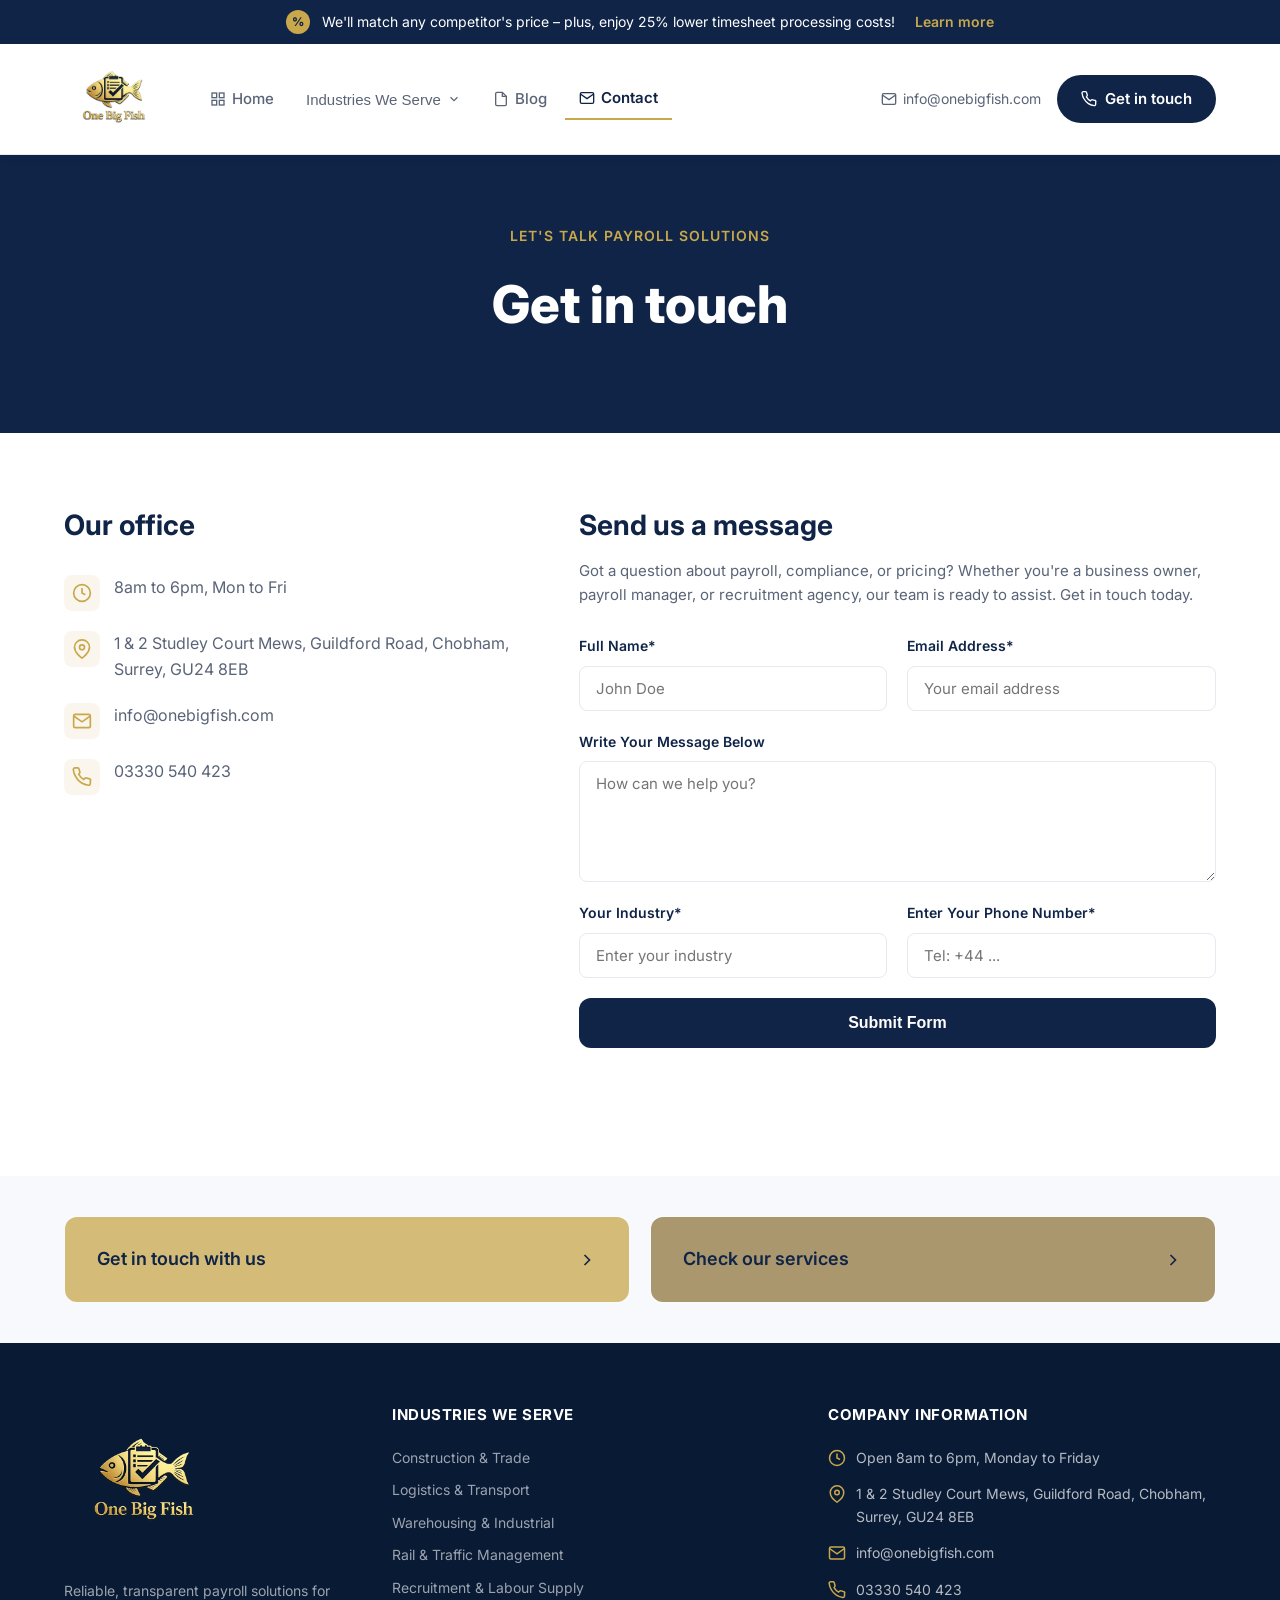
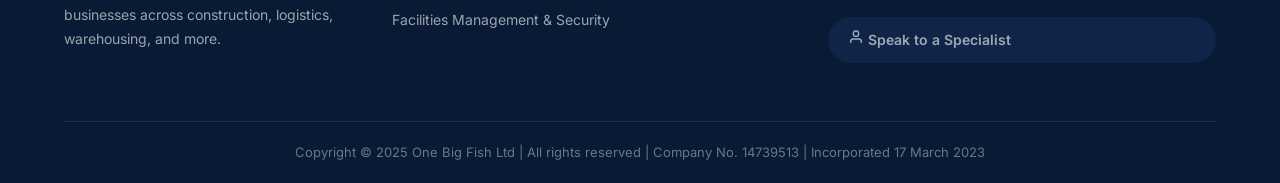
<file: contact.html>
<!DOCTYPE html>
<html lang="en">
<head>
  <meta charset="UTF-8" />
  <meta name="viewport" content="width=device-width, initial-scale=1.0" />
  <title>Contact Us – One Big Fish</title>
  <link rel="stylesheet" href="styles.css" />
  <link href="https://fonts.googleapis.com/css2?family=Inter:wght@400;500;600;700;800&display=swap" rel="stylesheet" />
</head>
<body>

<!-- Promo Bar -->
<div class="promo-bar">
  <span class="promo-icon">%</span>
  <span>We'll match any competitor's price – plus, enjoy 25% lower timesheet processing costs!</span>
  <a href="contact.html" class="promo-link">Learn more</a>
</div>

<!-- Navigation -->
<nav class="navbar">
  <div class="nav-inner">
    <a href="index.html" class="nav-logo">
      <img src="logo.jpeg" alt="One Big Fish" />
    </a>
    <div class="nav-links">
      <a href="index.html" class="nav-link">
        <svg width="16" height="16" viewBox="0 0 24 24" fill="none" stroke="currentColor" stroke-width="2"><rect x="3" y="3" width="7" height="7"/><rect x="14" y="3" width="7" height="7"/><rect x="3" y="14" width="7" height="7"/><rect x="14" y="14" width="7" height="7"/></svg>
        Home
      </a>
      <div class="nav-dropdown">
        <button class="nav-link dropdown-toggle">
          Industries We Serve
          <svg width="14" height="14" viewBox="0 0 24 24" fill="none" stroke="currentColor" stroke-width="2"><polyline points="6 9 12 15 18 9"/></svg>
        </button>
        <div class="dropdown-menu">
          <a href="construction-trade.html">🔨 Construction &amp; Trade</a>
          <a href="logistics-transport.html">🚚 Logistics &amp; Transport</a>
          <a href="warehousing-industrial.html">🏭 Warehousing &amp; Industrial</a>
          <a href="rail-traffic-management.html">🚂 Rail &amp; Traffic Management</a>
          <a href="recruitment-labour-supply.html">🌐 Recruitment &amp; Labour Supply</a>
          <a href="facilities-management-security.html">🏢 Facilities Management &amp; Security</a>
        </div>
      </div>
      <a href="blog.html" class="nav-link">
        <svg width="16" height="16" viewBox="0 0 24 24" fill="none" stroke="currentColor" stroke-width="2"><path d="M14 2H6a2 2 0 0 0-2 2v16a2 2 0 0 0 2 2h12a2 2 0 0 0 2-2V8z"/><polyline points="14 2 14 8 20 8"/></svg>
        Blog
      </a>
      <a href="contact.html" class="nav-link active">
        <svg width="16" height="16" viewBox="0 0 24 24" fill="none" stroke="currentColor" stroke-width="2"><path d="M4 4h16c1.1 0 2 .9 2 2v12c0 1.1-.9 2-2 2H4c-1.1 0-2-.9-2-2V6c0-1.1.9-2 2-2z"/><polyline points="22,6 12,13 2,6"/></svg>
        Contact
      </a>
    </div>
    <div class="nav-right">
      <a href="mailto:info@onebigfish.com" class="nav-email">
        <svg width="16" height="16" viewBox="0 0 24 24" fill="none" stroke="currentColor" stroke-width="2"><path d="M4 4h16c1.1 0 2 .9 2 2v12c0 1.1-.9 2-2 2H4c-1.1 0-2-.9-2-2V6c0-1.1.9-2 2-2z"/><polyline points="22,6 12,13 2,6"/></svg>
        info@onebigfish.com
      </a>
      <a href="contact.html" class="btn-primary">
        <svg width="16" height="16" viewBox="0 0 24 24" fill="none" stroke="currentColor" stroke-width="2"><path d="M22 16.92v3a2 2 0 0 1-2.18 2 19.79 19.79 0 0 1-8.63-3.07A19.5 19.5 0 0 1 4.69 12 19.79 19.79 0 0 1 1.61 3.45 2 2 0 0 1 3.58 1h3a2 2 0 0 1 2 1.72 12.84 12.84 0 0 0 .7 2.81 2 2 0 0 1-.45 2.11L8.09 8.91a16 16 0 0 0 6 6l1.27-1.27a2 2 0 0 1 2.11-.45 12.84 12.84 0 0 0 2.81.7A2 2 0 0 1 22 16.92z"/></svg>
        Get in touch
      </a>
    </div>
    <button class="hamburger" id="hamburger" onclick="toggleMenu()">
      <span></span><span></span><span></span>
    </button>
  </div>
</nav>

<!-- Mobile Menu -->
<div class="mobile-menu" id="mobileMenu">
  <a href="index.html">Home</a>
  <a href="industries.html">Industries We Serve</a>
  <a href="blog.html">Blog</a>
  <a href="contact.html">Contact</a>
  <a href="contact.html" class="btn-primary">Get in touch</a>
</div>

<!-- Contact Hero -->
<section class="page-hero">
  <div class="container">
    <p class="page-eyebrow">Let's Talk Payroll Solutions</p>
    <h1>Get in touch</h1>
  </div>
</section>

<!-- Contact Body -->
<section class="contact-section">
  <div class="container">
    <div class="contact-grid">
      <!-- Left: Office Info -->
      <div class="contact-info">
        <h2>Our office</h2>
        <div class="contact-info-item">
          <div class="contact-info-icon">
            <svg width="20" height="20" viewBox="0 0 24 24" fill="none" stroke="#C9A84C" stroke-width="2"><circle cx="12" cy="12" r="10"/><polyline points="12 6 12 12 16 14"/></svg>
          </div>
          <span>8am to 6pm, Mon to Fri</span>
        </div>
        <div class="contact-info-item">
          <div class="contact-info-icon">
            <svg width="20" height="20" viewBox="0 0 24 24" fill="none" stroke="#C9A84C" stroke-width="2"><path d="M21 10c0 7-9 13-9 13s-9-6-9-13a9 9 0 0 1 18 0z"/><circle cx="12" cy="10" r="3"/></svg>
          </div>
          <span>1 &amp; 2 Studley Court Mews, Guildford Road, Chobham, Surrey, GU24 8EB</span>
        </div>
        <div class="contact-info-item">
          <div class="contact-info-icon">
            <svg width="20" height="20" viewBox="0 0 24 24" fill="none" stroke="#C9A84C" stroke-width="2"><path d="M4 4h16c1.1 0 2 .9 2 2v12c0 1.1-.9 2-2 2H4c-1.1 0-2-.9-2-2V6c0-1.1.9-2 2-2z"/><polyline points="22,6 12,13 2,6"/></svg>
          </div>
          <span>info@onebigfish.com</span>
        </div>
        <div class="contact-info-item">
          <div class="contact-info-icon">
            <svg width="20" height="20" viewBox="0 0 24 24" fill="none" stroke="#C9A84C" stroke-width="2"><path d="M22 16.92v3a2 2 0 0 1-2.18 2 19.79 19.79 0 0 1-8.63-3.07A19.5 19.5 0 0 1 4.69 12 19.79 19.79 0 0 1 1.61 3.45 2 2 0 0 1 3.58 1h3a2 2 0 0 1 2 1.72 12.84 12.84 0 0 0 .7 2.81 2 2 0 0 1-.45 2.11L8.09 8.91a16 16 0 0 0 6 6l1.27-1.27a2 2 0 0 1 2.11-.45 12.84 12.84 0 0 0 2.81.7A2 2 0 0 1 22 16.92z"/></svg>
          </div>
          <span>03330 540 423</span>
        </div>
        <!-- Map placeholder -->
        <div class="map-placeholder">
          <iframe
            src="https://www.google.com/maps/embed?pb=!1m18!1m12!1m3!1d317715.7119263355!2d-0.3817765050059693!3d51.528308000000006!2m3!1f0!2f0!3f0!3m2!1i1024!2i768!4f13.1!3m3!1m2!1s0x47d8a00baf21de75%3A0x52963a5addd52a99!2sLondon%2C%20UK!5e0!3m2!1sen!2suk!4v1"
            width="100%" height="280" style="border:0;border-radius:12px;" allowfullscreen="" loading="lazy">
          </iframe>
        </div>
      </div>

      <!-- Right: Contact Form -->
      <div class="contact-form-wrap">
        <h2>Send us a message</h2>
        <p>Got a question about payroll, compliance, or pricing? Whether you're a business owner, payroll manager, or recruitment agency, our team is ready to assist. Get in touch today.</p>
        <form class="contact-form" onsubmit="handleSubmit(event)">
          <div class="form-row">
            <div class="form-group">
              <label>Full Name*</label>
              <input type="text" placeholder="John Doe" required />
            </div>
            <div class="form-group">
              <label>Email Address*</label>
              <input type="email" placeholder="Your email address" required />
            </div>
          </div>
          <div class="form-group">
            <label>Write Your Message Below</label>
            <textarea placeholder="How can we help you?" rows="5" required></textarea>
          </div>
          <div class="form-row">
            <div class="form-group">
              <label>Your Industry*</label>
              <input type="text" placeholder="Enter your industry" required />
            </div>
            <div class="form-group">
              <label>Enter Your Phone Number*</label>
              <input type="tel" placeholder="Tel: +44 ..." required />
            </div>
          </div>
          <button type="submit" class="btn-submit">Submit Form</button>
        </form>
      </div>
    </div>
  </div>
</section>

<!-- CTA Banner -->
<section class="cta-banner">
  <div class="container">
    <div class="cta-grid">
      <a href="contact.html" class="cta-card cta-card--left">
        <span>Get in touch with us</span>
        <svg width="20" height="20" viewBox="0 0 24 24" fill="none" stroke="currentColor" stroke-width="2"><polyline points="9 18 15 12 9 6"/></svg>
      </a>
      <a href="industries.html" class="cta-card cta-card--right">
        <span>Check our services</span>
        <svg width="20" height="20" viewBox="0 0 24 24" fill="none" stroke="currentColor" stroke-width="2"><polyline points="9 18 15 12 9 6"/></svg>
      </a>
    </div>
  </div>
</section>

<!-- Footer -->
<footer class="footer">
  <div class="container">
    <div class="footer-grid">
      <div class="footer-brand">
        <img src="logo.jpeg" alt="One Big Fish" />
        <p>Reliable, transparent payroll solutions for businesses across construction, logistics, warehousing, and more.</p>
      </div>
      <div class="footer-col">
        <h4>Industries We Serve</h4>
        <a href="construction-trade.html">Construction &amp; Trade</a>
        <a href="logistics-transport.html">Logistics &amp; Transport</a>
        <a href="warehousing-industrial.html">Warehousing &amp; Industrial</a>
        <a href="rail-traffic-management.html">Rail &amp; Traffic Management</a>
        <a href="recruitment-labour-supply.html">Recruitment &amp; Labour Supply</a>
        <a href="facilities-management-security.html">Facilities Management &amp; Security</a>
      </div>
      <div class="footer-col">
        <h4>Company Information</h4>
        <div class="footer-info-item">
          <svg width="18" height="18" viewBox="0 0 24 24" fill="none" stroke="#C9A84C" stroke-width="2"><circle cx="12" cy="12" r="10"/><polyline points="12 6 12 12 16 14"/></svg>
          <span>Open 8am to 6pm, Monday to Friday</span>
        </div>
        <div class="footer-info-item">
          <svg width="18" height="18" viewBox="0 0 24 24" fill="none" stroke="#C9A84C" stroke-width="2"><path d="M21 10c0 7-9 13-9 13s-9-6-9-13a9 9 0 0 1 18 0z"/><circle cx="12" cy="10" r="3"/></svg>
          <span>1 &amp; 2 Studley Court Mews, Guildford Road, Chobham, Surrey, GU24 8EB</span>
        </div>
        <div class="footer-info-item">
          <svg width="18" height="18" viewBox="0 0 24 24" fill="none" stroke="#C9A84C" stroke-width="2"><path d="M4 4h16c1.1 0 2 .9 2 2v12c0 1.1-.9 2-2 2H4c-1.1 0-2-.9-2-2V6c0-1.1.9-2 2-2z"/><polyline points="22,6 12,13 2,6"/></svg>
          <span>info@onebigfish.com</span>
        </div>
        <div class="footer-info-item">
          <svg width="18" height="18" viewBox="0 0 24 24" fill="none" stroke="#C9A84C" stroke-width="2"><path d="M22 16.92v3a2 2 0 0 1-2.18 2 19.79 19.79 0 0 1-8.63-3.07A19.5 19.5 0 0 1 4.69 12 19.79 19.79 0 0 1 1.61 3.45 2 2 0 0 1 3.58 1h3a2 2 0 0 1 2 1.72 12.84 12.84 0 0 0 .7 2.81 2 2 0 0 1-.45 2.11L8.09 8.91a16 16 0 0 0 6 6l1.27-1.27a2 2 0 0 1 2.11-.45 12.84 12.84 0 0 0 2.81.7A2 2 0 0 1 22 16.92z"/></svg>
          <span>03330 540 423</span>
        </div>
        <a href="contact.html" class="btn-footer">
          <svg width="16" height="16" viewBox="0 0 24 24" fill="none" stroke="currentColor" stroke-width="2"><path d="M20 21v-2a4 4 0 0 0-4-4H8a4 4 0 0 0-4 4v2"/><circle cx="12" cy="7" r="4"/></svg>
          Speak to a Specialist
        </a>
      </div>
    </div>
    <div class="footer-bottom">
      <span>Copyright © 2025 One Big Fish Ltd | All rights reserved | Company No. 14739513 | Incorporated 17 March 2023</span>
    </div>
  </div>
</footer>

<script src="scripts.js"></script>

<script>
// Dropdown
document.addEventListener('DOMContentLoaded', function() {
  var toggles = document.querySelectorAll('.dropdown-toggle');
  for (var i = 0; i < toggles.length; i++) {
    toggles[i].addEventListener('click', function(e) {
      e.preventDefault();
      e.stopPropagation();
      var menu = this.parentNode.querySelector('.dropdown-menu');
      var allMenus = document.querySelectorAll('.dropdown-menu');
      for (var j = 0; j < allMenus.length; j++) { allMenus[j].classList.remove('open'); }
      menu.classList.add('open');
      if (this.classList.contains('is-open')) {
        menu.classList.remove('open');
        this.classList.remove('is-open');
      } else {
        this.classList.add('is-open');
      }
    });
  }
  document.addEventListener('click', function() {
    var allMenus = document.querySelectorAll('.dropdown-menu');
    var allToggles = document.querySelectorAll('.dropdown-toggle');
    for (var j = 0; j < allMenus.length; j++) { allMenus[j].classList.remove('open'); }
    for (var k = 0; k < allToggles.length; k++) { allToggles[k].classList.remove('is-open'); }
  });
});
function toggleMenu() {
  var menu = document.getElementById('mobileMenu');
  menu.classList.toggle('open');
}
</script>

</body>
</html>
</file>
<file: styles.css>
/* ===== RESET & BASE ===== */
*, *::before, *::after { box-sizing: border-box; margin: 0; padding: 0; }

:root {
  --navy: #0f2447;
  --navy-dark: #091a35;
  --gold: #C9A84C;
  --gold-light: #e8c96d;
  --white: #ffffff;
  --off-white: #f8f9fc;
  --gray-100: #f1f3f7;
  --gray-200: #e5e9f0;
  --gray-400: #9aa3b5;
  --gray-600: #5a6478;
  --gray-800: #2d3748;
  --text: #1a2540;
  --radius: 12px;
  --radius-sm: 8px;
  --shadow: 0 4px 24px rgba(15,36,71,0.10);
  --shadow-lg: 0 8px 40px rgba(15,36,71,0.15);
}

html { scroll-behavior: smooth; }

body {
  font-family: 'Inter', sans-serif;
  color: var(--text);
  background: var(--white);
  line-height: 1.6;
  font-size: 16px;
}

a { text-decoration: none; color: inherit; }
img { max-width: 100%; display: block; }
ul { list-style: none; }

.container {
  max-width: 1200px;
  margin: 0 auto;
  padding: 0 24px;
}

/* ===== BUTTONS ===== */
.btn-primary {
  display: inline-flex;
  align-items: center;
  gap: 8px;
  background: var(--navy);
  color: var(--white);
  padding: 12px 24px;
  border-radius: 50px;
  font-weight: 600;
  font-size: 15px;
  transition: background 0.2s, transform 0.15s;
  white-space: nowrap;
}
.btn-primary:hover { background: var(--gold); color: var(--navy); transform: translateY(-1px); }

.btn-submit {
  width: 100%;
  background: var(--navy);
  color: var(--white);
  padding: 16px;
  border: none;
  border-radius: var(--radius);
  font-size: 16px;
  font-weight: 700;
  cursor: pointer;
  transition: background 0.2s;
}
.btn-submit:hover { background: var(--gold); color: var(--navy); }

.btn-footer {
  display: inline-flex;
  align-items: center;
  gap: 8px;
  background: var(--navy);
  color: var(--white);
  padding: 12px 20px;
  border-radius: 50px;
  font-weight: 600;
  font-size: 14px;
  margin-top: 16px;
  transition: background 0.2s;
}
.btn-footer:hover { background: var(--gold); color: var(--navy); }

/* ===== PROMO BAR ===== */
.promo-bar {
  background: var(--navy);
  color: var(--white);
  display: flex;
  align-items: center;
  justify-content: center;
  gap: 12px;
  padding: 10px 24px;
  font-size: 14px;
}
.promo-icon {
  background: var(--gold);
  color: var(--navy);
  width: 24px; height: 24px;
  border-radius: 50%;
  display: flex; align-items: center; justify-content: center;
  font-weight: 800; font-size: 12px;
  flex-shrink: 0;
}
.promo-link { color: var(--gold); font-weight: 600; margin-left: 8px; }
.promo-link:hover { text-decoration: underline; }

/* ===== NAVBAR ===== */
.navbar {
  background: var(--white);
  border-bottom: 1px solid var(--gray-200);
  position: sticky;
  top: 0;
  z-index: 100;
  box-shadow: 0 2px 12px rgba(15,36,71,0.06);
}
.nav-inner {
  max-width: 1200px;
  margin: 0 auto;
  padding: 0 24px;
  display: flex;
  align-items: center;
  gap: 32px;
  height: 110px;
}
.nav-logo img {
  height: 100px;
  width: auto;
  object-fit: contain;
  border-radius: 8px;
}
.nav-links {
  display: flex;
  align-items: center;
  gap: 4px;
  flex: 1;
}
.nav-link {
  display: flex;
  align-items: center;
  gap: 6px;
  padding: 8px 14px;
  border-radius: var(--radius-sm);
  font-size: 15px;
  font-weight: 500;
  color: var(--gray-600);
  background: none;
  border: none;
  cursor: pointer;
  transition: color 0.2s, background 0.2s;
}
.nav-link:hover, .nav-link.active { color: var(--navy); background: var(--gray-100); }
.nav-link.active { color: var(--navy); font-weight: 600; border-bottom: 2px solid var(--gold); border-radius: 0; background: none; }

/* Dropdown */
.nav-dropdown { position: relative; }
.dropdown-toggle { font-size: 15px; }
.dropdown-menu {
  display: none;
  position: absolute;
  top: calc(100% + 8px);
  left: 0;
  background: var(--white);
  border: 1px solid var(--gray-200);
  border-radius: var(--radius);
  box-shadow: var(--shadow-lg);
  min-width: 240px;
  padding: 8px;
  z-index: 200;
}
.dropdown-menu.open { display: block; }
.dropdown-menu a {
  display: block;
  padding: 10px 14px;
  font-size: 14px;
  color: var(--gray-600);
  border-radius: var(--radius-sm);
  transition: background 0.15s, color 0.15s;
}
.dropdown-menu a:hover { background: var(--gray-100); color: var(--navy); }
.nav-dropdown:hover .dropdown-menu { display: block; }

.nav-right {
  display: flex;
  align-items: center;
  gap: 16px;
  margin-left: auto;
}
.nav-email {
  display: flex;
  align-items: center;
  gap: 6px;
  font-size: 14px;
  color: var(--gray-600);
  transition: color 0.2s;
}
.nav-email:hover { color: var(--navy); }

/* Hamburger */
.hamburger {
  display: none;
  flex-direction: column;
  gap: 5px;
  background: none;
  border: none;
  cursor: pointer;
  padding: 4px;
  margin-left: auto;
}
.hamburger span {
  width: 24px; height: 2px;
  background: var(--navy);
  border-radius: 2px;
  transition: 0.3s;
}

/* Mobile Menu */
.mobile-menu {
  display: none;
  flex-direction: column;
  background: var(--white);
  border-bottom: 1px solid var(--gray-200);
  padding: 16px 24px;
  gap: 8px;
}
.mobile-menu.open { display: flex; }
.mobile-menu a {
  padding: 10px 0;
  font-size: 16px;
  color: var(--gray-600);
  border-bottom: 1px solid var(--gray-100);
}
.mobile-menu a:last-child { border-bottom: none; }

/* ===== COOKIE BANNER ===== */
.cookie-banner {
  position: fixed;
  bottom: 20px;
  left: 50%;
  transform: translateX(-50%);
  background: var(--white);
  border: 1px solid var(--gray-200);
  border-radius: 50px;
  padding: 12px 20px;
  display: flex;
  align-items: center;
  gap: 12px;
  box-shadow: var(--shadow-lg);
  font-size: 14px;
  z-index: 500;
  white-space: nowrap;
}
.cookie-banner a { color: var(--gold); font-weight: 600; }
.cookie-banner button {
  background: none; border: none; cursor: pointer;
  font-size: 16px; color: var(--gray-400);
}

/* ===== HERO ===== */
.hero {
  background: linear-gradient(135deg, #f8f9fc 0%, #eef1f8 100%);
  padding: 80px 0 60px;
  overflow: hidden;
}
.hero-inner {
  max-width: 1200px;
  margin: 0 auto;
  padding: 0 24px;
  display: grid;
  grid-template-columns: 1fr 1fr;
  gap: 60px;
  align-items: center;
}
.hero-rating {
  display: inline-flex;
  align-items: center;
  gap: 10px;
  background: var(--white);
  border: 1px solid var(--gray-200);
  border-radius: 50px;
  padding: 6px 16px;
  margin-bottom: 24px;
  font-size: 14px;
  font-weight: 500;
  box-shadow: var(--shadow);
}
.rating-label { color: var(--gray-600); }
.stars { color: var(--gold); font-size: 18px; letter-spacing: 2px; }

.hero h1 {
  font-size: clamp(36px, 5vw, 58px);
  font-weight: 800;
  color: var(--navy);
  line-height: 1.15;
  margin-bottom: 20px;
}
.hero p {
  font-size: 17px;
  color: var(--gray-600);
  max-width: 480px;
  margin-bottom: 32px;
}
.hero-cta {
  display: flex;
  align-items: center;
  gap: 20px;
}
.avatar-stack {
  display: flex;
}
.avatar-stack img {
  width: 40px; height: 40px;
  border-radius: 50%;
  border: 2px solid var(--white);
  margin-left: -10px;
  object-fit: cover;
}
.avatar-stack img:first-child { margin-left: 0; }

.hero-images {
  position: relative;
  height: 420px;
}
.hero-img-top {
  position: absolute;
  top: 0; left: 0;
  width: 64%;
  border-radius: var(--radius);
  overflow: hidden;
  box-shadow: var(--shadow-lg);
}
.hero-img-top img { width: 100%; height: 280px; object-fit: cover; }
.hero-img-bottom {
  position: absolute;
  bottom: 0; right: 0;
  width: 64%;
  border-radius: var(--radius);
  overflow: hidden;
  box-shadow: var(--shadow-lg);
}
.hero-img-bottom img { width: 100%; height: 280px; object-fit: cover; }

/* ===== FEATURES ===== */
.features { padding: 60px 0; background: var(--white); }
.features-grid {
  display: grid;
  grid-template-columns: repeat(3, 1fr);
  gap: 24px;
}
.feature-card {
  background: var(--white);
  border: 1px solid var(--gray-200);
  border-radius: var(--radius);
  padding: 32px 28px;
  box-shadow: var(--shadow);
  transition: box-shadow 0.2s, transform 0.2s;
}
.feature-card:hover { box-shadow: var(--shadow-lg); transform: translateY(-3px); }
.feature-icon {
  width: 52px; height: 52px;
  border-radius: 12px;
  display: flex; align-items: center; justify-content: center;
  margin-bottom: 20px;
}
.feature-icon.gold { background: rgba(201,168,76,0.12); color: var(--gold); }
.feature-card h3 { font-size: 20px; font-weight: 700; color: var(--navy); margin-bottom: 12px; }
.feature-card p { font-size: 15px; color: var(--gray-600); line-height: 1.6; }

/* ===== SOLUTIONS ===== */
.solutions { padding: 80px 0; background: var(--off-white); }
.solutions-grid {
  display: grid;
  grid-template-columns: 1fr 1fr;
  gap: 60px;
  align-items: start;
}
.solutions-content h2 {
  font-size: clamp(28px, 4vw, 42px);
  font-weight: 800;
  color: var(--navy);
  line-height: 1.2;
  margin-bottom: 16px;
}
.solutions-content p { font-size: 16px; color: var(--gray-600); margin-bottom: 28px; }

.checklist { display: flex; flex-direction: column; gap: 14px; }
.checklist li {
  display: flex;
  align-items: center;
  gap: 12px;
  font-size: 16px;
  font-weight: 600;
  color: var(--navy);
}

.solutions-img-card {
  border-radius: var(--radius);
  overflow: hidden;
  box-shadow: var(--shadow-lg);
  margin-bottom: 16px;
}
.solutions-img-card img { width: 100%; height: 280px; object-fit: cover; }
.img-label {
  background: var(--white);
  padding: 16px 20px;
  display: flex;
  justify-content: space-between;
  align-items: center;
  font-weight: 600;
  color: var(--navy);
  font-size: 15px;
}

.solutions-mini-card {
  background: var(--white);
  border: 1px solid var(--gray-200);
  border-radius: var(--radius);
  padding: 20px;
  display: flex;
  gap: 16px;
  align-items: flex-start;
  box-shadow: var(--shadow);
  margin-bottom: 16px;
}
.mini-icon {
  background: var(--gray-100);
  width: 48px; height: 48px;
  border-radius: 10px;
  display: flex; align-items: center; justify-content: center;
  flex-shrink: 0;
}
.solutions-mini-card strong { display: block; font-size: 15px; color: var(--navy); margin-bottom: 6px; }
.solutions-mini-card p { font-size: 13px; color: var(--gray-600); }

.discover-link {
  color: var(--navy);
  font-weight: 600;
  font-size: 15px;
  display: flex;
  align-items: center;
  gap: 6px;
  transition: color 0.2s;
}
.discover-link:hover { color: var(--gold); }

/* ===== SAVE SECTION ===== */
.save-section { padding: 60px 0; background: var(--white); }
.save-grid {
  display: grid;
  grid-template-columns: 1fr 1fr;
  gap: 40px;
  align-items: center;
}
.save-content h2 { font-size: clamp(28px, 4vw, 44px); font-weight: 800; color: var(--navy); margin-bottom: 12px; line-height: 1.2; }
.save-content p { font-size: 16px; color: var(--gray-600); }
.save-card {
  background: var(--white);
  border: 1px solid var(--gray-200);
  border-radius: var(--radius);
  padding: 32px;
  box-shadow: var(--shadow);
}
.save-card-top {
  display: flex;
  align-items: flex-start;
  gap: 16px;
  margin-bottom: 24px;
}
.save-card-icon {
  width: 48px; height: 48px;
  background: var(--gray-100);
  border-radius: 10px;
  display: flex; align-items: center; justify-content: center;
  flex-shrink: 0;
}
.save-card-top strong { display: block; font-size: 16px; font-weight: 700; color: var(--navy); margin-bottom: 6px; }
.save-card-top p { font-size: 14px; color: var(--gray-600); margin: 0; }

/* ===== BLOG SECTION ===== */
.blog-section { padding: 60px 0; background: var(--white); }
.blog-grid {
  display: grid;
  grid-template-columns: repeat(2, 1fr);
  gap: 28px;
}
.blog-page-section { padding: 60px 0; }
.blog-page-grid {
  display: grid;
  grid-template-columns: repeat(2, 1fr);
  gap: 28px;
}
.blog-card {
  background: var(--white);
  border: 1px solid var(--gray-200);
  border-radius: var(--radius);
  overflow: hidden;
  box-shadow: var(--shadow);
  transition: box-shadow 0.2s, transform 0.2s;
}
.blog-card:hover { box-shadow: var(--shadow-lg); transform: translateY(-3px); }
.blog-img { position: relative; overflow: hidden; }
.blog-img img { width: 100%; height: 220px; object-fit: cover; display: block; }
.blog-body { padding: 24px; }
.blog-tag {
  display: inline-block;
  background: rgba(201,168,76,0.12);
  color: var(--gold);
  font-size: 12px;
  font-weight: 600;
  padding: 4px 12px;
  border-radius: 50px;
  margin-bottom: 12px;
}
.blog-body h3 { font-size: 18px; font-weight: 700; color: var(--navy); line-height: 1.4; margin-bottom: 12px; }
.blog-meta {
  display: flex;
  align-items: center;
  gap: 6px;
  font-size: 13px;
  color: var(--gray-400);
}

/* ===== CTA BANNER ===== */
.cta-banner { padding: 40px 0; background: var(--off-white); }
.cta-grid {
  display: grid;
  grid-template-columns: 1fr 1fr;
  gap: 20px;
}
.cta-card {
  display: flex;
  justify-content: space-between;
  align-items: center;
  padding: 28px 32px;
  border-radius: var(--radius);
  font-size: 18px;
  font-weight: 600;
  color: var(--navy);
  transition: opacity 0.2s, transform 0.2s;
  border: 1px solid rgba(255,255,255,0.3);
}
.cta-card:hover { transform: translateY(-2px); opacity: 0.92; }
.cta-card--left {
  background: url('https://images.unsplash.com/photo-1521737852567-6949f3f9f2b5?w=600&q=60') center/cover;
  position: relative;
}
.cta-card--left::before {
  content: '';
  position: absolute; inset: 0;
  background: rgba(201,168,76,0.75);
  border-radius: var(--radius);
}
.cta-card--right {
  background: url('https://images.unsplash.com/photo-1554224155-6726b3ff858f?w=600&q=60') center/cover;
  position: relative;
}
.cta-card--right::before {
  content: '';
  position: absolute; inset: 0;
  background: rgba(139,110,50,0.70);
  border-radius: var(--radius);
}
.cta-card span, .cta-card svg { position: relative; z-index: 1; }

/* ===== FOOTER ===== */
.footer { background: var(--navy-dark); color: var(--white); padding: 60px 0 0; }
.footer-grid {
  display: grid;
  grid-template-columns: 280px 1fr 1fr;
  gap: 48px;
  padding-bottom: 48px;
  border-bottom: 1px solid rgba(255,255,255,0.1);
}
.footer-brand img {
  height: 160px;
  width: auto;
  object-fit: contain;
  margin-bottom: 16px;
  border-radius: 8px;
}
.footer-brand p { font-size: 14px; color: rgba(255,255,255,0.6); line-height: 1.7; }
.footer-col h4 {
  font-size: 15px;
  font-weight: 700;
  color: var(--white);
  margin-bottom: 20px;
  text-transform: uppercase;
  letter-spacing: 0.5px;
}
.footer-col a {
  display: block;
  font-size: 14px;
  color: rgba(255,255,255,0.6);
  margin-bottom: 10px;
  transition: color 0.2s;
}
.footer-col a:hover { color: var(--gold); }
.footer-info-item {
  display: flex;
  align-items: flex-start;
  gap: 10px;
  margin-bottom: 14px;
  font-size: 14px;
  color: rgba(255,255,255,0.7);
}
.footer-info-item svg { flex-shrink: 0; margin-top: 2px; }
.footer-bottom {
  padding: 20px 0;
  font-size: 13px;
  color: rgba(255,255,255,0.4);
  text-align: center;
}

/* ===== PAGE HERO ===== */
.page-hero {
  background: var(--navy);
  padding: 70px 0;
  text-align: center;
}
.page-eyebrow {
  font-size: 14px;
  font-weight: 600;
  color: var(--gold);
  text-transform: uppercase;
  letter-spacing: 1px;
  margin-bottom: 16px;
}
.page-hero h1 {
  font-size: clamp(32px, 5vw, 52px);
  font-weight: 800;
  color: var(--white);
  margin-bottom: 16px;
}
.page-sub { font-size: 18px; color: rgba(255,255,255,0.7); max-width: 600px; margin: 0 auto; }

/* ===== CONTACT PAGE ===== */
.contact-section { padding: 70px 0; }
.contact-grid {
  display: grid;
  grid-template-columns: 1fr 1.4fr;
  gap: 60px;
}
.contact-info h2 { font-size: 28px; font-weight: 700; color: var(--navy); margin-bottom: 28px; }
.contact-info-item {
  display: flex;
  align-items: flex-start;
  gap: 14px;
  margin-bottom: 20px;
  font-size: 16px;
  color: var(--gray-600);
}
.contact-info-icon {
  width: 36px; height: 36px;
  background: rgba(201,168,76,0.1);
  border-radius: 8px;
  display: flex; align-items: center; justify-content: center;
  flex-shrink: 0;
}
.map-placeholder { margin-top: 24px; border-radius: var(--radius); overflow: hidden; }

.contact-form-wrap h2 { font-size: 28px; font-weight: 700; color: var(--navy); margin-bottom: 12px; }
.contact-form-wrap > p { font-size: 15px; color: var(--gray-600); margin-bottom: 28px; }
.contact-form { display: flex; flex-direction: column; gap: 20px; }
.form-row { display: grid; grid-template-columns: 1fr 1fr; gap: 20px; }
.form-group { display: flex; flex-direction: column; gap: 8px; }
.form-group label { font-size: 14px; font-weight: 600; color: var(--navy); }
.form-group input, .form-group textarea, .form-group select {
  padding: 12px 16px;
  border: 1px solid var(--gray-200);
  border-radius: var(--radius-sm);
  font-size: 15px;
  font-family: inherit;
  color: var(--text);
  background: var(--white);
  transition: border 0.2s;
  outline: none;
}
.form-group input:focus, .form-group textarea:focus {
  border-color: var(--gold);
  box-shadow: 0 0 0 3px rgba(201,168,76,0.12);
}
.form-group textarea { resize: vertical; min-height: 120px; }

/* ===== INDUSTRIES PAGE ===== */
.industries-section { padding: 70px 0; }
.industry-block {
  display: grid;
  grid-template-columns: 1fr 1fr;
  gap: 60px;
  align-items: center;
  padding: 60px 0;
  border-bottom: 1px solid var(--gray-200);
}
.industry-block:last-child { border-bottom: none; }
.industry-block--reverse .industry-content { order: 2; }
.industry-block--reverse .industry-img { order: 1; }
.industry-icon { font-size: 40px; margin-bottom: 16px; }
.industry-content h2 { font-size: clamp(24px, 3vw, 36px); font-weight: 800; color: var(--navy); margin-bottom: 14px; }
.industry-content p { font-size: 16px; color: var(--gray-600); margin-bottom: 24px; }
.industry-content .checklist { margin-bottom: 28px; }
.industry-img img { width: 100%; height: 340px; object-fit: cover; border-radius: var(--radius); box-shadow: var(--shadow-lg); }

/* ===== RESPONSIVE ===== */
@media (max-width: 1024px) {
  .hero-inner, .solutions-grid, .save-grid, .contact-grid { grid-template-columns: 1fr; }
  .hero-images { display: none; }
  .features-grid { grid-template-columns: 1fr; }
  .footer-grid { grid-template-columns: 1fr 1fr; }
  .footer-brand { grid-column: 1 / -1; }
  .industry-block, .industry-block--reverse .industry-content, .industry-block--reverse .industry-img { order: unset; grid-template-columns: 1fr; }
  .industry-block { display: flex; flex-direction: column; }
}

@media (max-width: 768px) {
  .nav-links, .nav-right { display: none; }
  .hamburger { display: flex; }
  .hero { padding: 50px 0 40px; }
  .hero h1 { font-size: 34px; }
  .blog-grid, .blog-page-grid { grid-template-columns: 1fr; }
  .cta-grid { grid-template-columns: 1fr; }
  .form-row { grid-template-columns: 1fr; }
  .contact-grid { grid-template-columns: 1fr; }
  .footer-grid { grid-template-columns: 1fr; }
  .solutions-grid { grid-template-columns: 1fr; }
  .features-grid { grid-template-columns: 1fr; }
  .save-grid { grid-template-columns: 1fr; }
  .cookie-banner { white-space: normal; text-align: center; border-radius: var(--radius); width: 90%; }
}

/* ===== INDUSTRIES GRID SECTION ===== */
.industries-grid-section { padding: 80px 0; background: #fff; }
.industries-grid-header { text-align: center; margin-bottom: 48px; }
.industries-grid-header h2 { font-size: clamp(28px, 4vw, 40px); font-weight: 800; color: #C9A84C; margin-bottom: 10px; }
.industries-grid-header p { font-size: 20px; font-weight: 700; color: #C9A84C; }
.industries-grid-list { display: grid; grid-template-columns: repeat(2, 1fr); gap: 0; }
.industry-grid-item {
  display: flex; align-items: center; gap: 20px;
  padding: 28px 32px;
  border: 0.5px solid var(--gray-200);
  text-decoration: none;
  transition: background 0.2s, transform 0.2s;
}
.industry-grid-item:hover { background: #f8f9fc; transform: translateX(4px); }
.industry-grid-icon { font-size: 36px; flex-shrink: 0; }
.industry-grid-item strong { display: block; font-size: 16px; font-weight: 700; color: #0f2447; margin-bottom: 4px; }
.industry-grid-item span { font-size: 13px; color: #5a6478; }

/* ===== FAQ SECTION ===== */
.faq-section { padding: 80px 0; background: #f8f9fc; }
.faq-grid { display: grid; grid-template-columns: 1fr 1fr; gap: 60px; align-items: start; }
.faq-list { display: flex; flex-direction: column; gap: 12px; }
.faq-item { background: #fff; border: 0.5px solid var(--gray-200); border-radius: var(--radius); overflow: hidden; }
.faq-question {
  width: 100%; display: flex; align-items: center; gap: 12px;
  padding: 18px 20px; background: none; border: none; cursor: pointer;
  font-size: 15px; font-weight: 500; color: #1a2540; text-align: left;
  transition: background 0.15s;
}
.faq-question:hover { background: #f8f9fc; }
.faq-chevron { margin-left: auto; flex-shrink: 0; transition: transform 0.3s; }
.faq-question.open .faq-chevron { transform: rotate(180deg); }
.faq-answer {
  display: none; padding: 0 20px 18px 52px;
  font-size: 14px; color: #5a6478; line-height: 1.7;
}
.faq-answer.open { display: block; }
.faq-content h2 { font-size: clamp(24px, 3vw, 36px); font-weight: 800; color: #C9A84C; margin-bottom: 16px; line-height: 1.25; }
.faq-content p { font-size: 16px; color: #5a6478; line-height: 1.7; }

/* ===== SCROLL ANIMATIONS ===== */
.reveal {
  opacity: 0;
  transform: translateY(32px);
  transition: opacity 0.6s ease, transform 0.6s ease;
}
.reveal.visible {
  opacity: 1;
  transform: translateY(0);
}

/* Stagger delay for grid items */
.reveal:nth-child(2) { transition-delay: 0.1s; }
.reveal:nth-child(3) { transition-delay: 0.15s; }
.reveal:nth-child(4) { transition-delay: 0.2s; }
.reveal:nth-child(5) { transition-delay: 0.25s; }
.reveal:nth-child(6) { transition-delay: 0.3s; }

@media (max-width: 768px) {
  .industries-grid-list { grid-template-columns: 1fr; }
  .faq-grid { grid-template-columns: 1fr; }
  .faq-content { order: -1; }
}

/* ===== ILLUSTRATED BLOG CARDS ===== */
.blog-img--illustrated {
  height: 220px;
  display: flex;
  align-items: center;
  justify-content: center;
  overflow: hidden;
  position: relative;
}
.blog-img--purple { background: linear-gradient(135deg, #667eea 0%, #764ba2 100%); }
.blog-img--teal { background: linear-gradient(135deg, #f093fb 0%, #f5576c 100%); }

.blog-illustration {
  display: flex;
  flex-direction: column;
  align-items: center;
  justify-content: center;
  gap: 8px;
  z-index: 1;
}
.bi-icon { font-size: 64px; filter: drop-shadow(0 4px 8px rgba(0,0,0,0.2)); }
.bi-text { font-size: 18px; font-weight: 700; color: #fff; letter-spacing: 0.5px; }

/* Decorative floating shapes */
.blog-img--illustrated::before {
  content: '';
  position: absolute;
  width: 120px; height: 120px;
  border-radius: 50%;
  background: rgba(255,255,255,0.1);
  top: -30px; right: -30px;
}
.blog-img--illustrated::after {
  content: '';
  position: absolute;
  width: 80px; height: 80px;
  border-radius: 50%;
  background: rgba(255,255,255,0.08);
  bottom: -20px; left: 20px;
}
</file>
